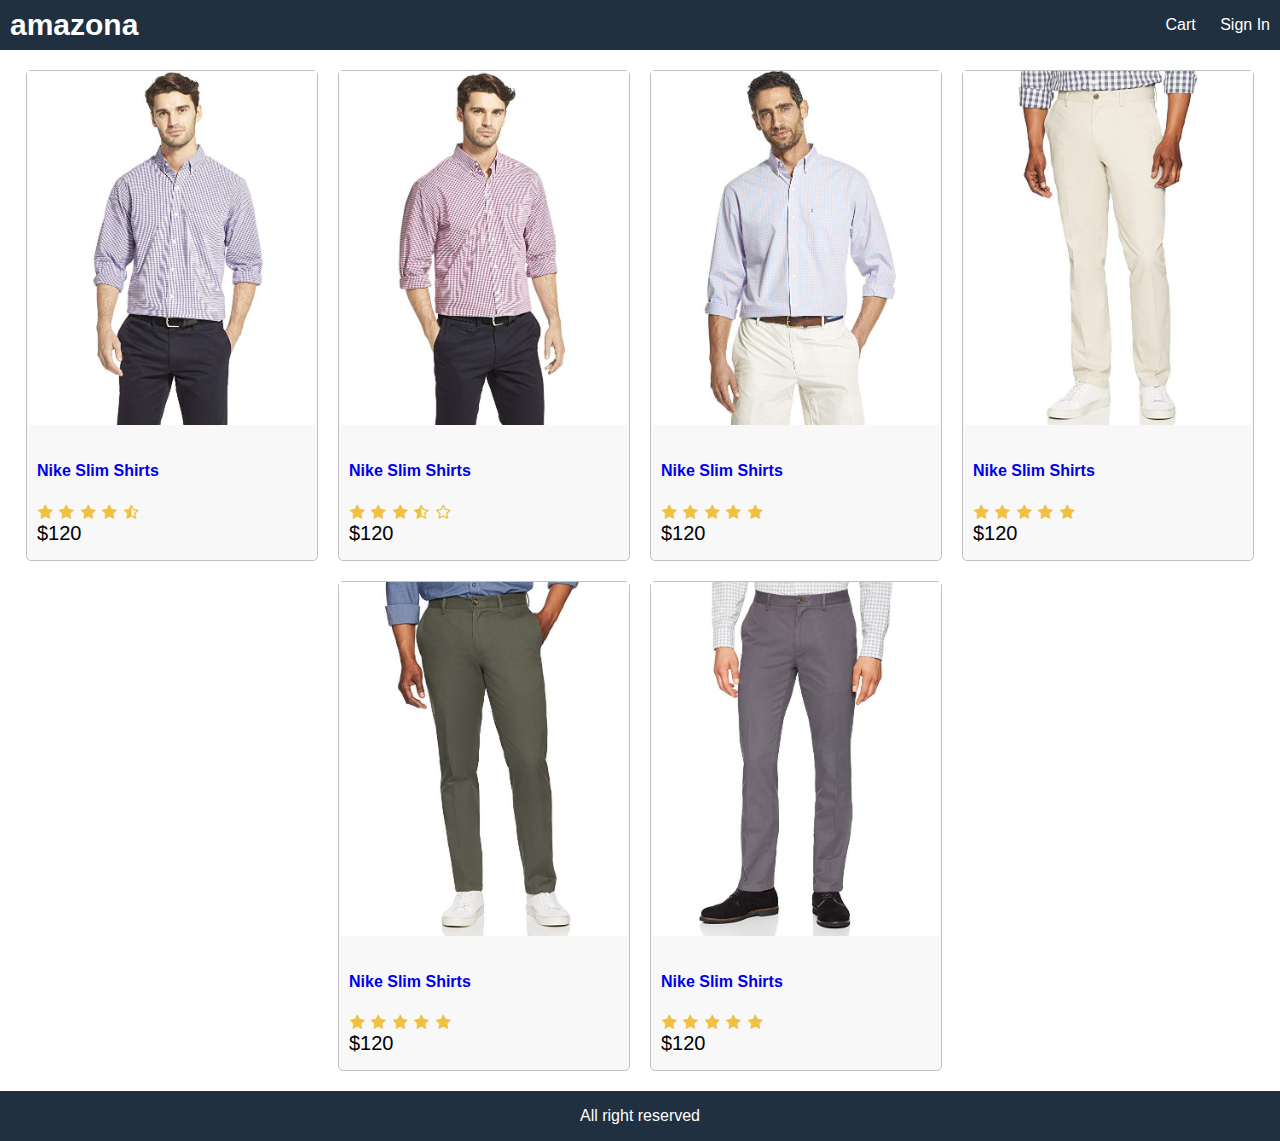
<file: amazona/template/index.html>
<!DOCTYPE html>
<html lang="en">
  <head>
    <meta charset="UTF-8" />
    <meta http-equiv="X-UA-Compatible" content="IE=edge" />
    <meta name="viewport" content="width=device-width, initial-scale=1.0" />
    <link rel="stylesheet" href="style.css" />
    <link
      rel="stylesheet"
      href="https://cdnjs.cloudflare.com/ajax/libs/font-awesome/4.7.0/css/font-awesome.min.css"
    />
    <title>Amazona</title>
  </head>
  <body>
    <div class="grid-container">
      <header class="row">
        <div>
          <a class="brand" href="index.html">amazona</a>
        </div>
        <div>
          <a href="cart.html">Cart </a>
          <a href="signin.html">Sign In</a>
        </div>
      </header>
      <main>
        <div class="row center">
          <div class="card">
            <a href="product.html">
              <!-- image size: 680px by 830 px -->
              <img class="medium" src="./images/p1.jpg" alt="product" />
            </a>
            <div class="card-body">
              <a href="product.html">
                <h2>Nike Slim Shirts</h2>
              </a>
              <div class="rating">
                <span><i class="fa fa-star"></i></span>
                <span><i class="fa fa-star"></i></span>
                <span><i class="fa fa-star"></i></span>
                <span><i class="fa fa-star"></i></span>
                <span><i class="fa fa-star-half-o"></i></span>
              </div>
              <div class="price">$120</div>
            </div>
          </div>
          <div class="card">
            <a href="product.html">
              <!-- image size: 680px by 830 px -->
              <img class="medium" src="./images/p2.jpg" alt="product" />
            </a>
            <div class="card-body">
              <a href="product.html">
                <h2>Nike Slim Shirts</h2>
              </a>
              <div class="rating">
                <span><i class="fa fa-star"></i></span>
                <span><i class="fa fa-star"></i></span>
                <span><i class="fa fa-star"></i></span>
                <span><i class="fa fa-star-half-o"></i></span>
                <span><i class="fa fa-star-o"></i></span>
              </div>
              <div class="price">$120</div>
            </div>
          </div>
          <div class="card">
            <a href="product.html">
              <!-- image size: 680px by 830 px -->
              <img class="medium" src="./images/p3.jpg" alt="product" />
            </a>
            <div class="card-body">
              <a href="product.html">
                <h2>Nike Slim Shirts</h2>
              </a>
              <div class="rating">
                <span><i class="fa fa-star"></i></span>
                <span><i class="fa fa-star"></i></span>
                <span><i class="fa fa-star"></i></span>
                <span><i class="fa fa-star"></i></span>
                <span><i class="fa fa-star"></i></span>
              </div>
              <div class="price">$120</div>
            </div>
          </div>
          <div class="card">
            <a href="product.html">
              <!-- image size: 680px by 830 px -->
              <img class="medium" src="./images/p4.jpg" alt="product" />
            </a>
            <div class="card-body">
              <a href="product.html">
                <h2>Nike Slim Shirts</h2>
              </a>
              <div class="rating">
                <span><i class="fa fa-star"></i></span>
                <span><i class="fa fa-star"></i></span>
                <span><i class="fa fa-star"></i></span>
                <span><i class="fa fa-star"></i></span>
                <span><i class="fa fa-star"></i></span>
              </div>
              <div class="price">$120</div>
            </div>
          </div>
          <div class="card">
            <a href="product.html">
              <!-- image size: 680px by 830 px -->
              <img class="medium" src="./images/p5.jpg" alt="product" />
            </a>
            <div class="card-body">
              <a href="product.html">
                <h2>Nike Slim Shirts</h2>
              </a>
              <div class="rating">
                <span><i class="fa fa-star"></i></span>
                <span><i class="fa fa-star"></i></span>
                <span><i class="fa fa-star"></i></span>
                <span><i class="fa fa-star"></i></span>
                <span><i class="fa fa-star"></i></span>
              </div>
              <div class="price">$120</div>
            </div>
          </div>
          <div class="card">
            <a href="product.html">
              <!-- image size: 680px by 830 px -->
              <img class="medium" src="./images/p6.jpg" alt="product" />
            </a>
            <div class="card-body">
              <a href="product.html">
                <h2>Nike Slim Shirts</h2>
              </a>
              <div class="rating">
                <span><i class="fa fa-star"></i></span>
                <span><i class="fa fa-star"></i></span>
                <span><i class="fa fa-star"></i></span>
                <span><i class="fa fa-star"></i></span>
                <span><i class="fa fa-star"></i></span>
              </div>
              <div class="price">$120</div>
            </div>
          </div>
        </div>
      </main>
      <footer class="row center">All right reserved</footer>
    </div>
  </body>
</html>
</file>
<file: amazona/template/style.css>
html {
  font-size: 62.5%;
  box-sizing: border-box;
}

body {
  margin: 0;
  height: 100vh;
  font-size: 1.6rem;
  font-family: Helvetica, Arial, sans-serif;
}

/*layout*/
.grid-container {
  display: grid;
  grid-template-areas:
    "header"
    "main"
    "footer";
  grid-template-columns: 1fr;
  grid-template-rows: 5rem 1fr 5rem;
  height: 100%;
}
header {
  grid-area: header;
  background-color: #203040;
}
main {
  grid-area: main;
  padding: 1rem;
}
footer {
  grid-area: footer;
  background-color: #203040;
  color: #ffffff;
}

/* Common */
a {
  text-decoration: none;
}
a:hover {
  color: #ff8000;
}
h1 {
  font-size: 1.8rem;
  padding: 1rem 0;
}
h2 {
  font-size: 1.6rem;
  padding: 1rem 0;
}

/* Header */
header a {
  color: #ffffff;
  padding: 1rem;
}
a.brand {
  color: #ffffff;
  font-size: 3rem;
  font-weight: bold;
}

.row {
  display: flex;
  flex-wrap: wrap;
  justify-content: space-between;
  align-items: center;
}
.row.center {
  justify-content: center;
}

/* Image */
img {
  border-radius: 0.5 rem;
}
img.medium {
  max-width: 29rem;
  width: 100%;
}

/* Card */
.card {
  border: 0.1rem #c0c0c0 solid;
  background-color: #f8f8f8;
  border-radius: 0.5rem;
  margin: 1rem;
}
.card-body {
  padding: 1rem;
}
.card-body {
  margin-bottom: 0.5rem;
}
.price {
  font-size: 2rem;
}

/* Rating */
.rating span {
  color: #f0c040;
  margin: 0.1rem;
}
</file>
